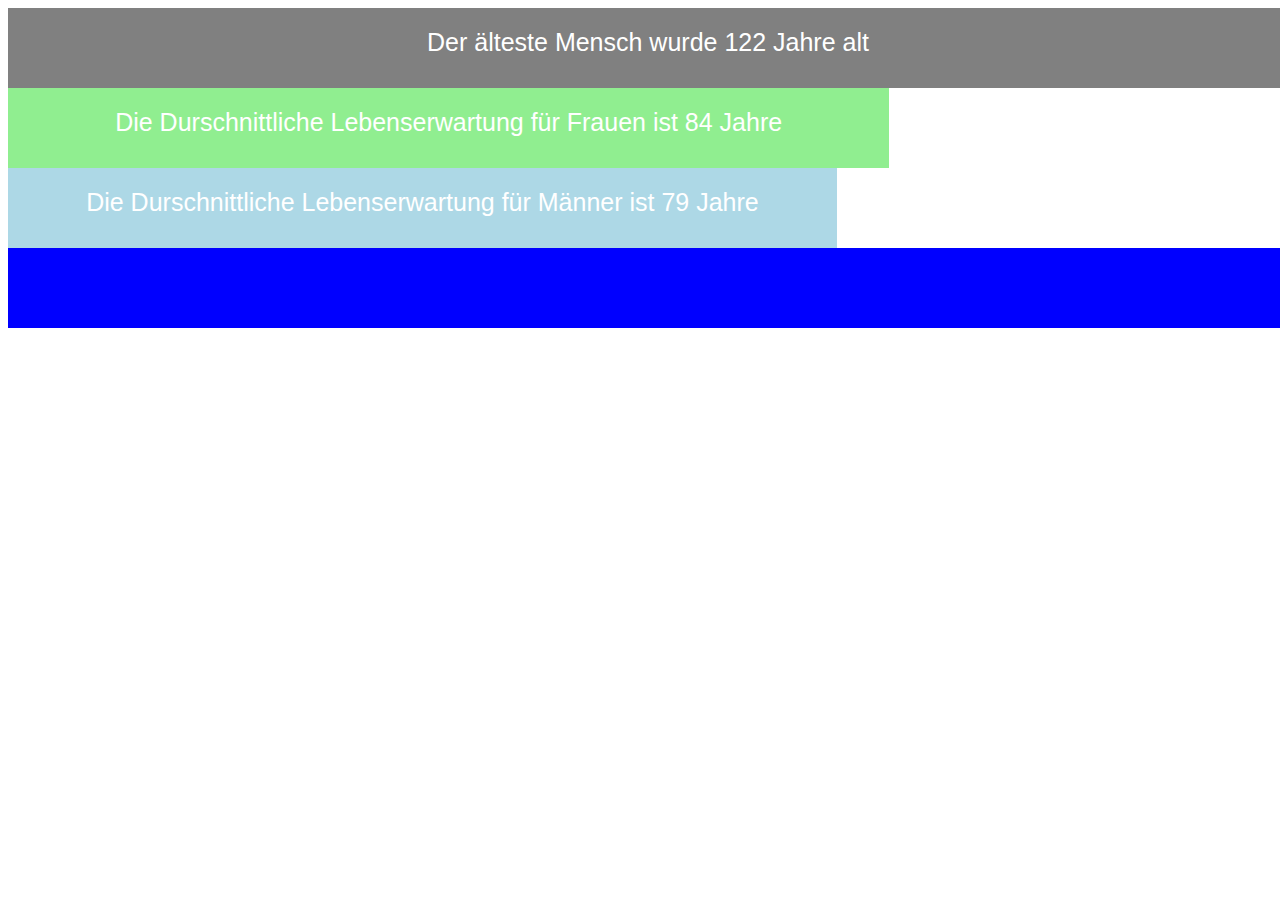
<file: alter/index.html>
<!DOCTYPE html>
<html lang="de">

<head>
    <meta charset="utf-8" />
    <meta name="viewport" content="width=device-width, initial-scale=1.0" />
    <title>berechne dein Alter</title>
    <script src="https://ajax.googleapis.com/ajax/libs/jquery/3.2.1/jquery.min.js"></script>
    <style>
        * {
            font-family: sans-serif;
            color: white;
            text-align: center;
            font-size: 25px;
        }

        div {
            height: 50px;
            width: 0;
            padding: 20px 10px 10px 10px;
        }

        #avgm {
            background-color: lightblue;
        }

        #avgw {
            background-color: lightgreen;
        }

        #oldest {
            background-color: grey;
        }

        #balken {
            background-color: blue;
        }
    </style>
</head>

<body>

    <div id="oldest">Der älteste Mensch wurde 122 Jahre alt</div>
    <div id="avgw">Die Durschnittliche Lebenserwartung für Frauen ist 84 Jahre</div>
    <div id="avgm">Die Durschnittliche Lebenserwartung für Männer ist 79 Jahre</div>
    <div id="balken"></div>
</body>

<script>
    var win = $(window).width();

    $("#oldest").width(win - 20);

    var men = win / 122 * 79;
    $("#avgm").width(men - 20);

    var wom = win / 122 * 84;
    $("#avgw").width(wom - 20);

    var ges = prompt("Bist du männlich oder weiblich? (m/w)");

    if (ges === "m") {
        $("#avgw").hide();
    } else if (ges === "w") {
        $("#avgm").hide();
    }

    var geb = prompt("Bitte gib dein Geburtsjahr ein:");
    geb = 2019 - geb;
    var perc = win / 122 * geb;

    $("#balken").width(perc - 20).html("Du bist " + geb + " Jahre alt");
</script>

</html>
</file>
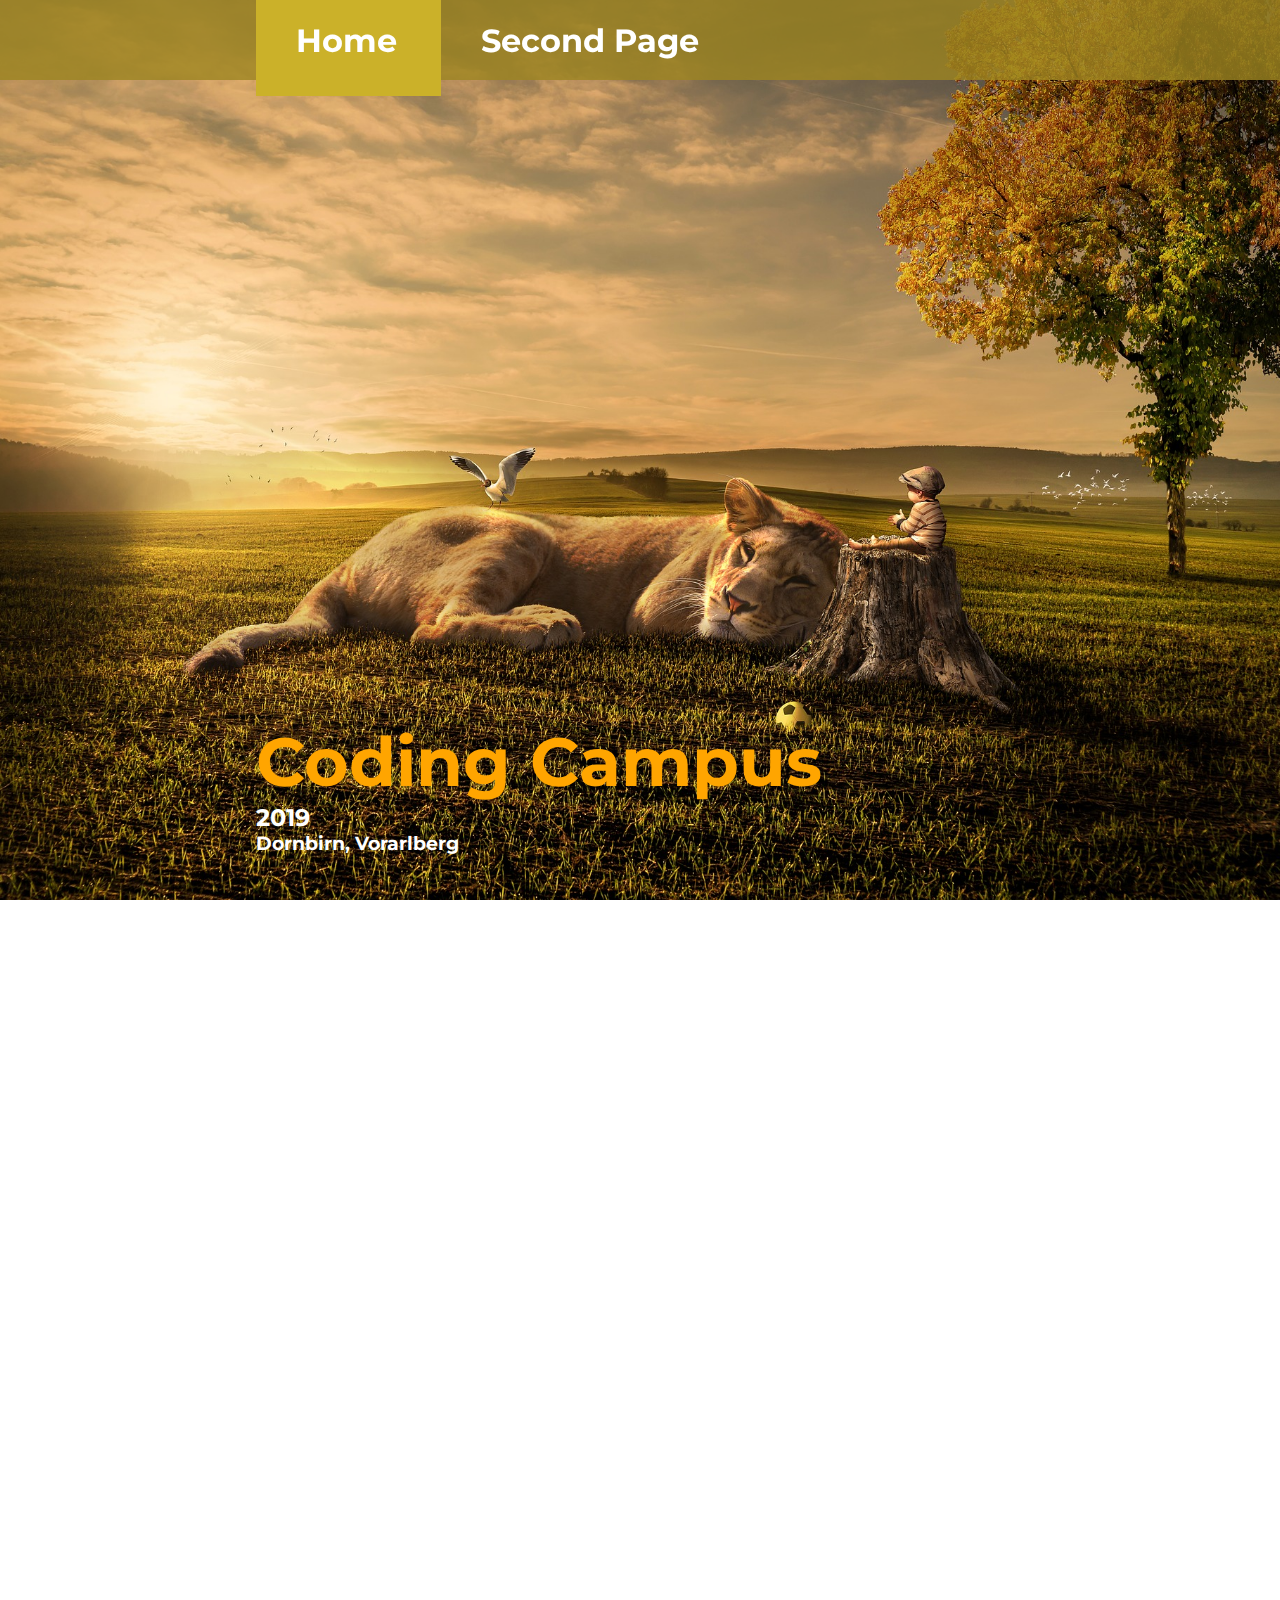
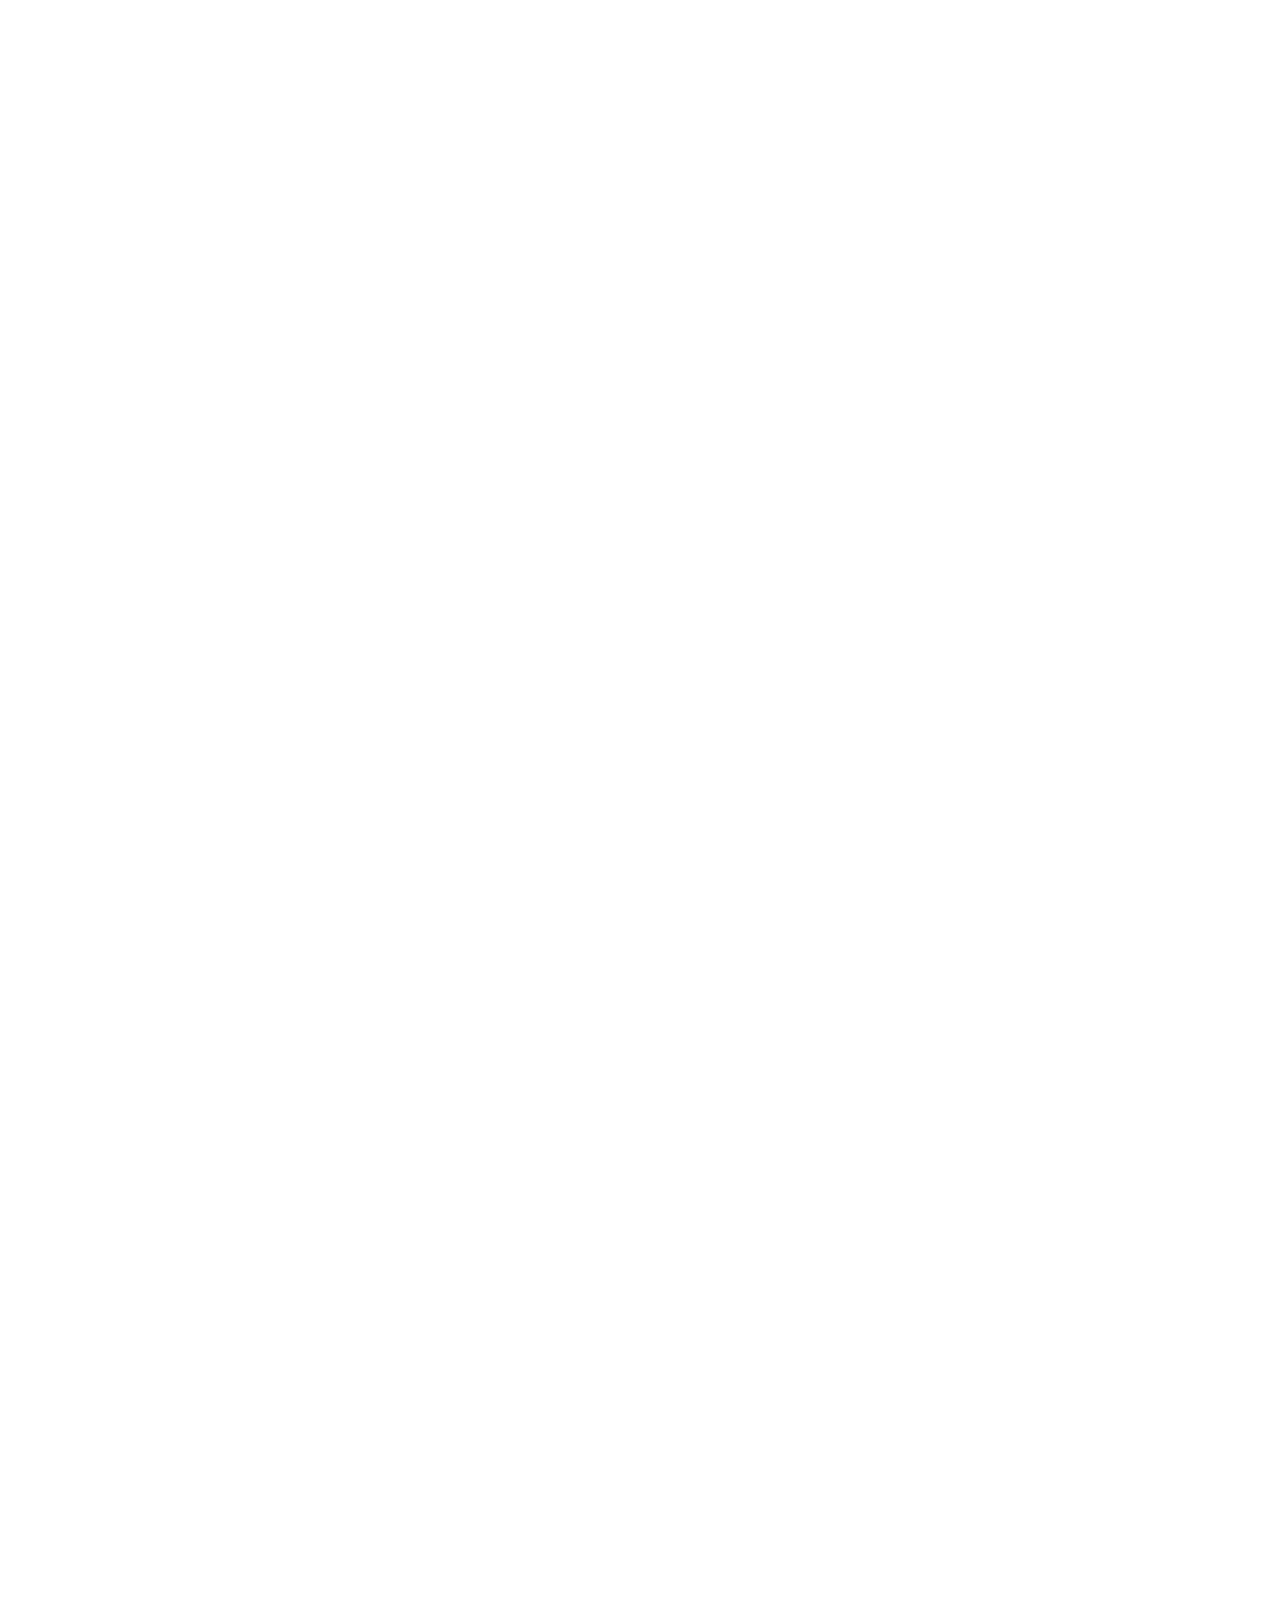
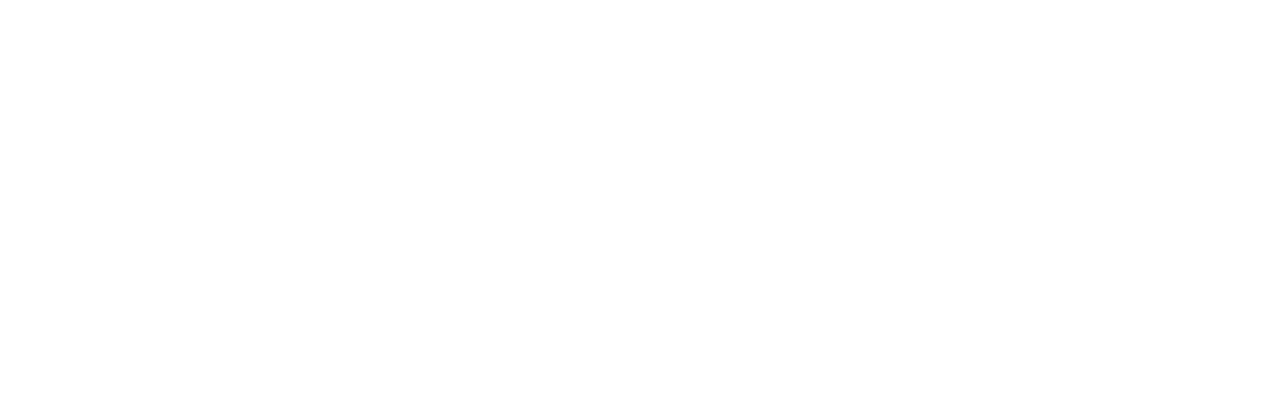
<file: HTMLUebung1/index.html>
<!DOCTYPE html>
<html lang="en">
<head>
    <meta charset="UTF-8">
    <title>First page</title>
    <link href="styles.css" rel="stylesheet">
    <link href="https://fonts.googleapis.com/css?family=Montserrat:400,700&display=swap" rel="stylesheet">
    <meta name="viewport" content="width=device-width, initial-scale=1">
    <style>
        * {
            margin: 0;
            padding: 0;
            font-family: Montserrat, sans-serif;
        }
    </style>
</head>
<body style="display: block; position: relative; width: 100vw">

<nav>
    <ul>
        <li class="active">
            <a href="#">Home</a>
        </li>
        <li>
            <a href="linkedPage.html">Second Page</a>
        </li>
    </ul>
</nav>
<header>
    <div class="header-text">
        <h1>Coding Campus</h1>
        <h2>2019</h2>
        <h3>Dornbirn, Vorarlberg</h3>
    </div>
</header>

<main>
    <div class="main-text">
        <h2>Coloring in CSS</h2>
        <div class="main-text-container">
            <p>Colors can be changed for Text, Backgrounds and Borders.</p>
            <p>It can be done by using color names like white, orange, gray, etc. You can use Values with RGB or RGBA, HEX and HSL or HSLA.</p>
            <a href="https://www.w3schools.com/css/css_colors.asp">Read more on w3schools</a>
        </div>
    </div>
    <img src="deer-3733789_1920.jpg">
</main>
<footer>
    <div class="footer-text">
        <p>Florian Redlinghaus</p>
        <p>florian@redlinghaus.at</p>
    </div>
</footer>
</body>
</html>
</file>
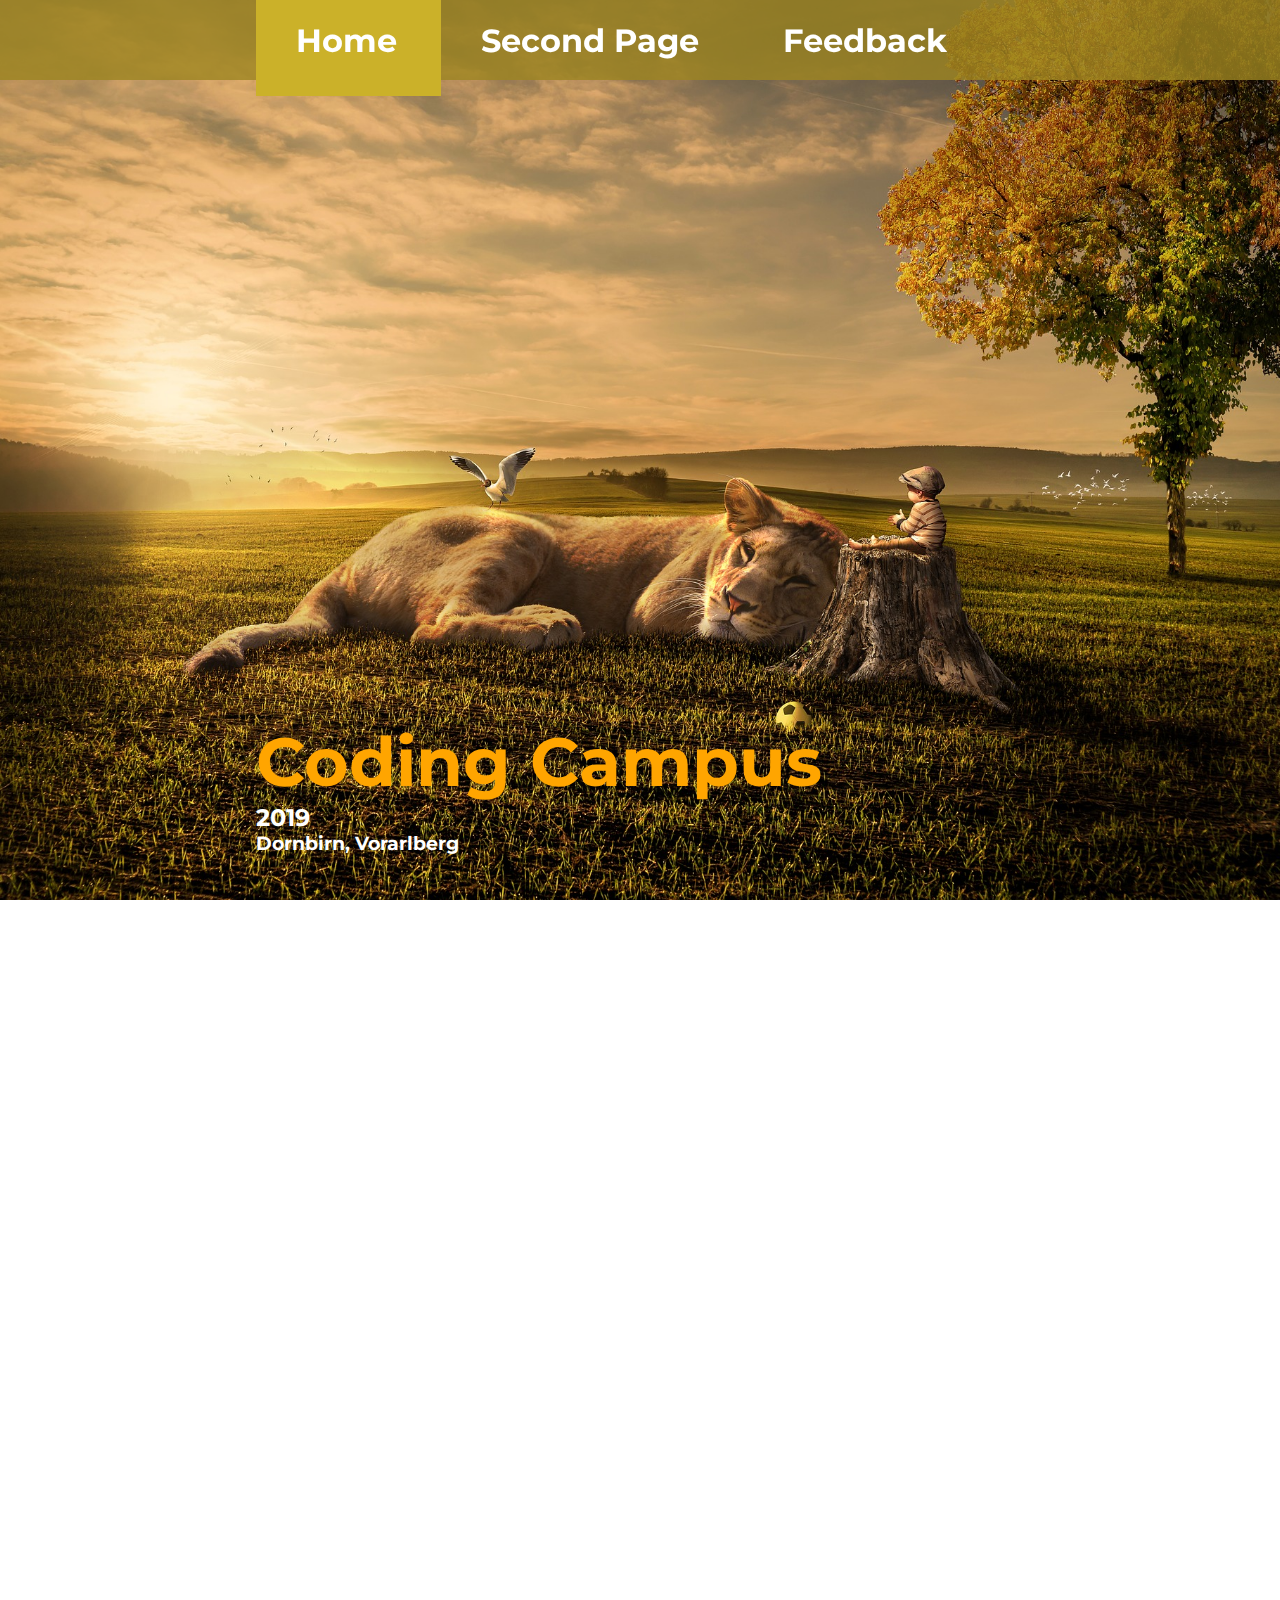
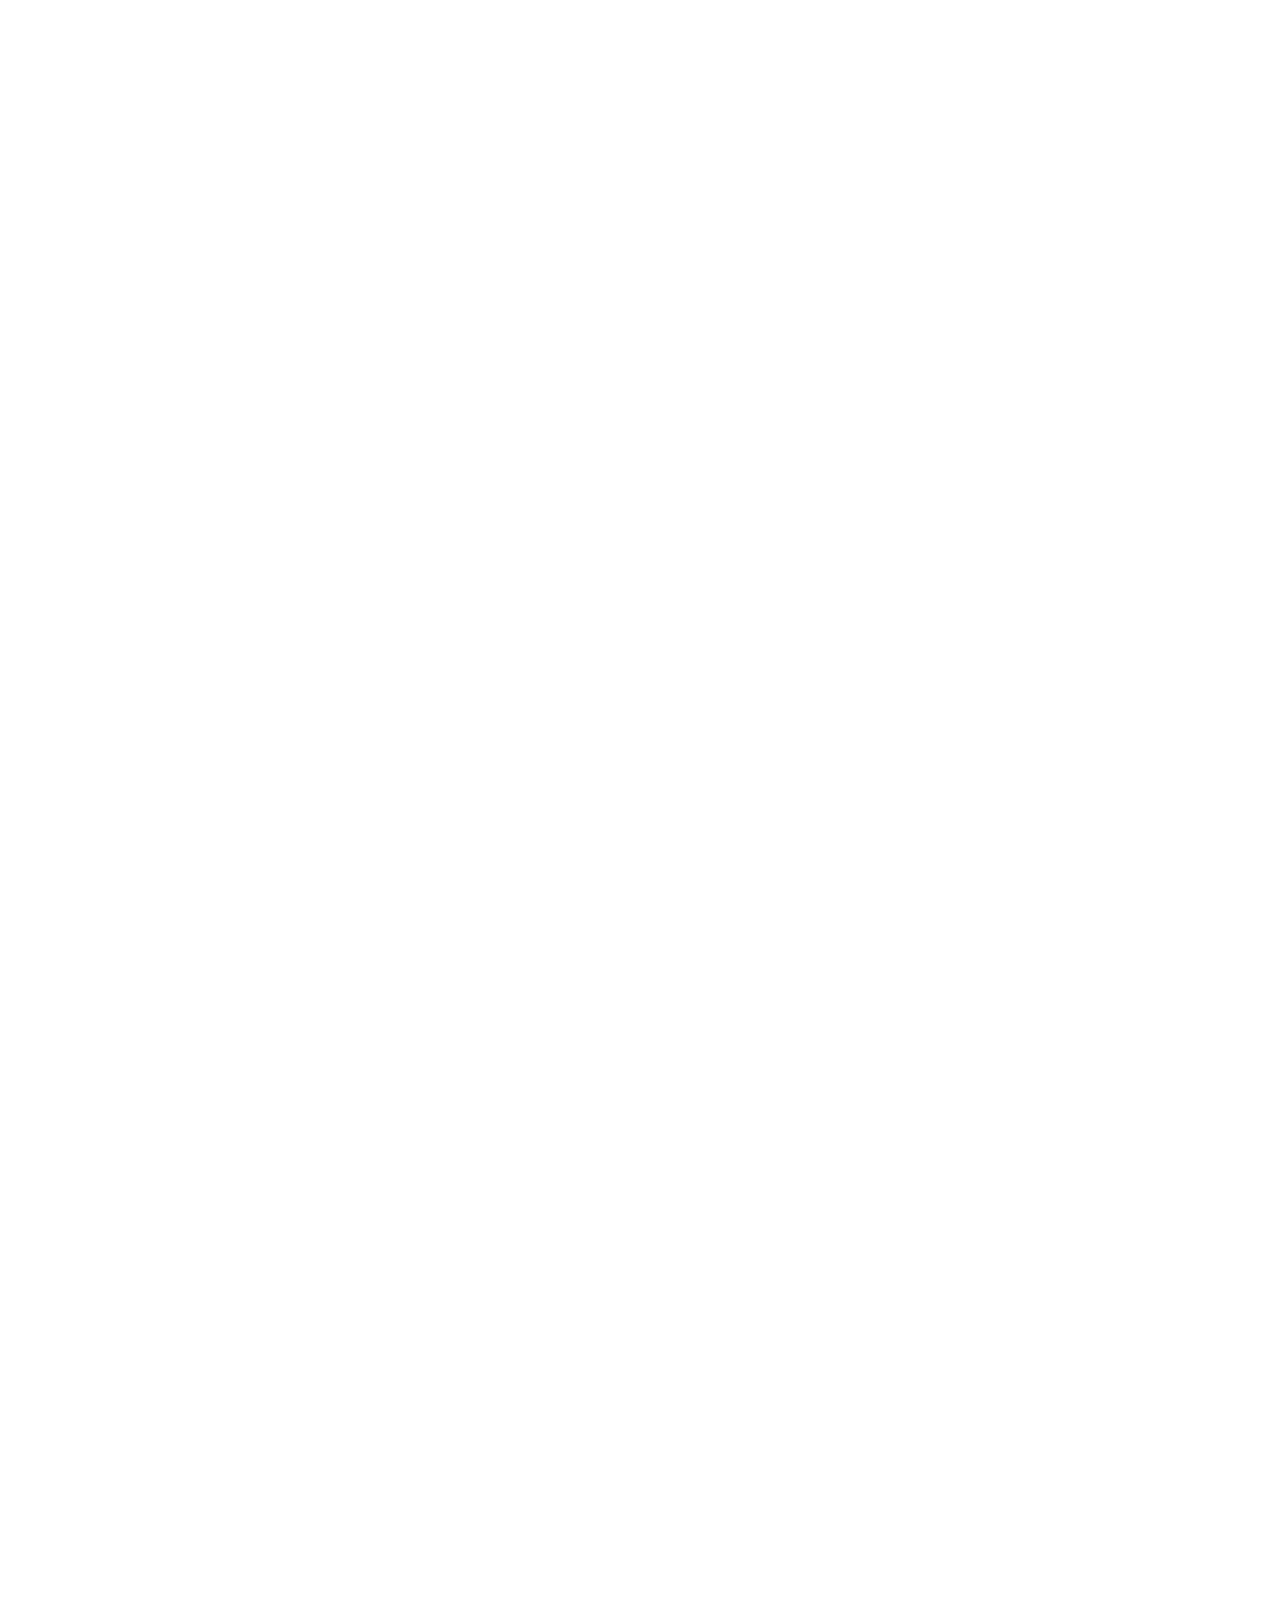
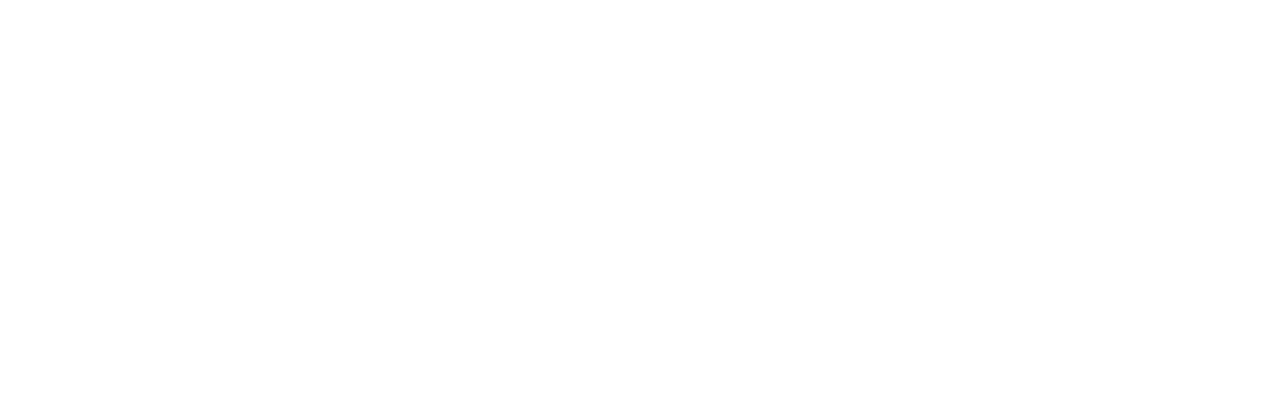
<file: HTMLÜbung1/index.html>
<!DOCTYPE html>
<html lang="en">
<head>
    <meta charset="UTF-8">
    <title>First page</title>
    <link href="styles.css" rel="stylesheet">
    <link href="https://fonts.googleapis.com/css?family=Montserrat:400,700&display=swap" rel="stylesheet">
    <meta name="viewport" content="width=device-width, initial-scale=1">
    <style>
        * {
            margin: 0;
            padding: 0;
            font-family: Montserrat, sans-serif;
        }
    </style>
</head>
<body style="display: block; position: relative; width: 100vw">

<nav>
    <ul>
        <li class="active">
            <a href="#">Home</a>
        </li>
        <li>
            <a href="linkedPage.html">Second Page</a>
        </li>
        <li>
            <a href="feedback.html">Feedback</a>
        </li>
    </ul>
</nav>
<header>
    <div class="header-text">
        <h1>Coding Campus</h1>
        <h2>2019</h2>
        <h3>Dornbirn, Vorarlberg</h3>
    </div>
</header>

<main>
    <div class="main-text">
        <h2>Coloring in CSS</h2>
        <div class="main-text-container">
            <p>Colors can be changed for Text, Backgrounds and Borders.</p>
            <p>It can be done by using color names like white, orange, gray, etc. You can use Values with RGB or RGBA, HEX and HSL or HSLA.</p>
            <a href="https://www.w3schools.com/css/css_colors.asp">Read more on w3schools</a>
        </div>
    </div>
    <img src="deer-3733789_1920.jpg">
</main>
<footer>
    <div class="footer-text">
        <p>Florian Redlinghaus</p>
        <p>florian@redlinghaus.at</p>
    </div>
</footer>
</body>
</html>
</file>
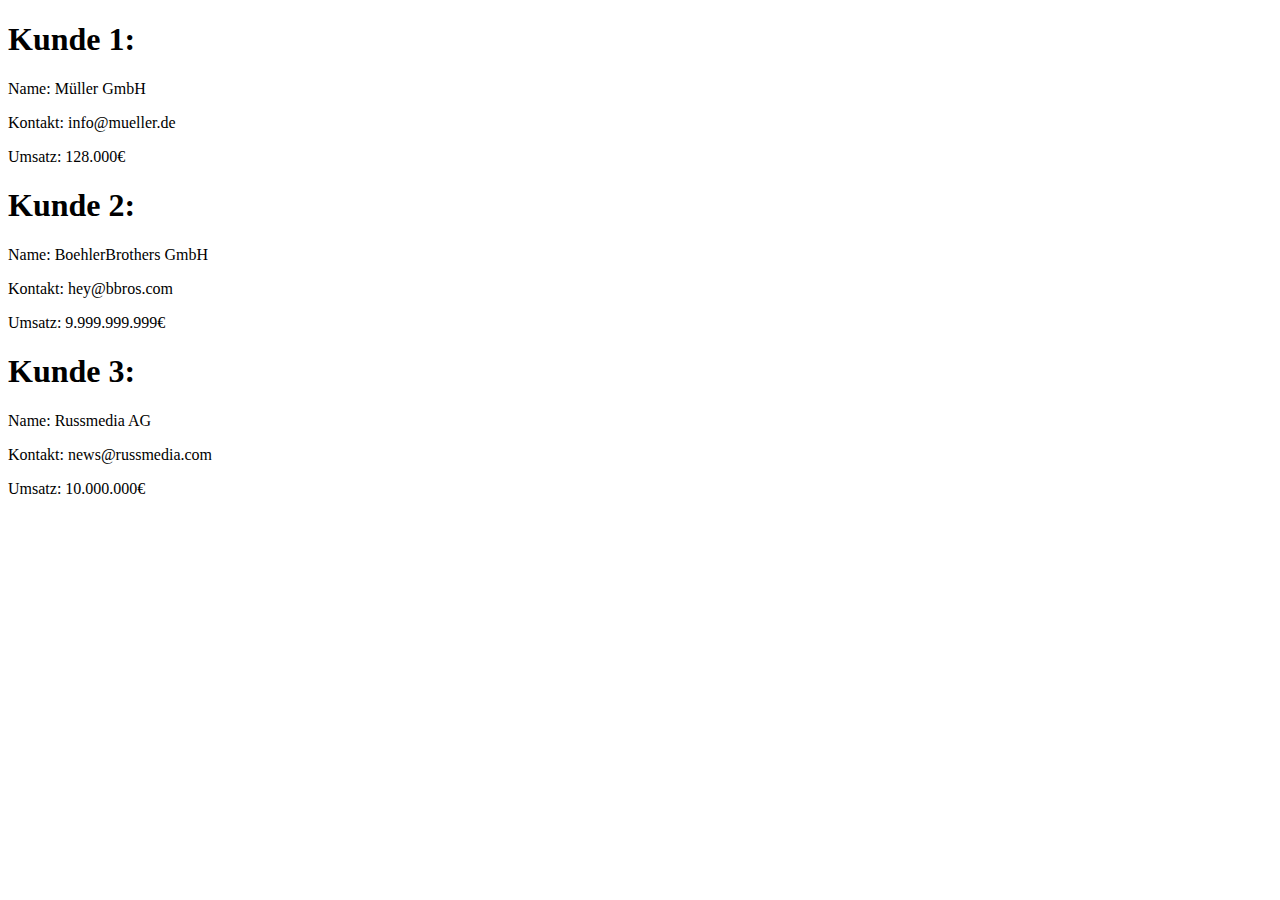
<file: Untitled-1.html>
<?xml version="1.0" encoding="UTF-8"?>
<!DOCTYPE html PUBLIC "-//W3C//DTD XHTML 1.1//EN" "http://w3.org/TR/xhtml11/DTD/xhtml11.dtd">
<html xmlns="http://w3.org/1999/xhtml">
  <h1>Kunde 1:</h1>
  <p>Name: Müller GmbH</p>
  <p>Kontakt: info@mueller.de</p>
  <p>Umsatz: 128.000€</p>
  <h1>Kunde 2:</h1>
  <p>Name: BoehlerBrothers GmbH</p>
  <p>Kontakt: hey@bbros.com</p>
  <p>Umsatz: 9.999.999.999€</p>
  <h1>Kunde 3:</h1>
  <p>Name: Russmedia AG</p>
  <p>Kontakt: news@russmedia.com</p>
  <p>Umsatz: 10.000.000€</p>
</html>
</file>
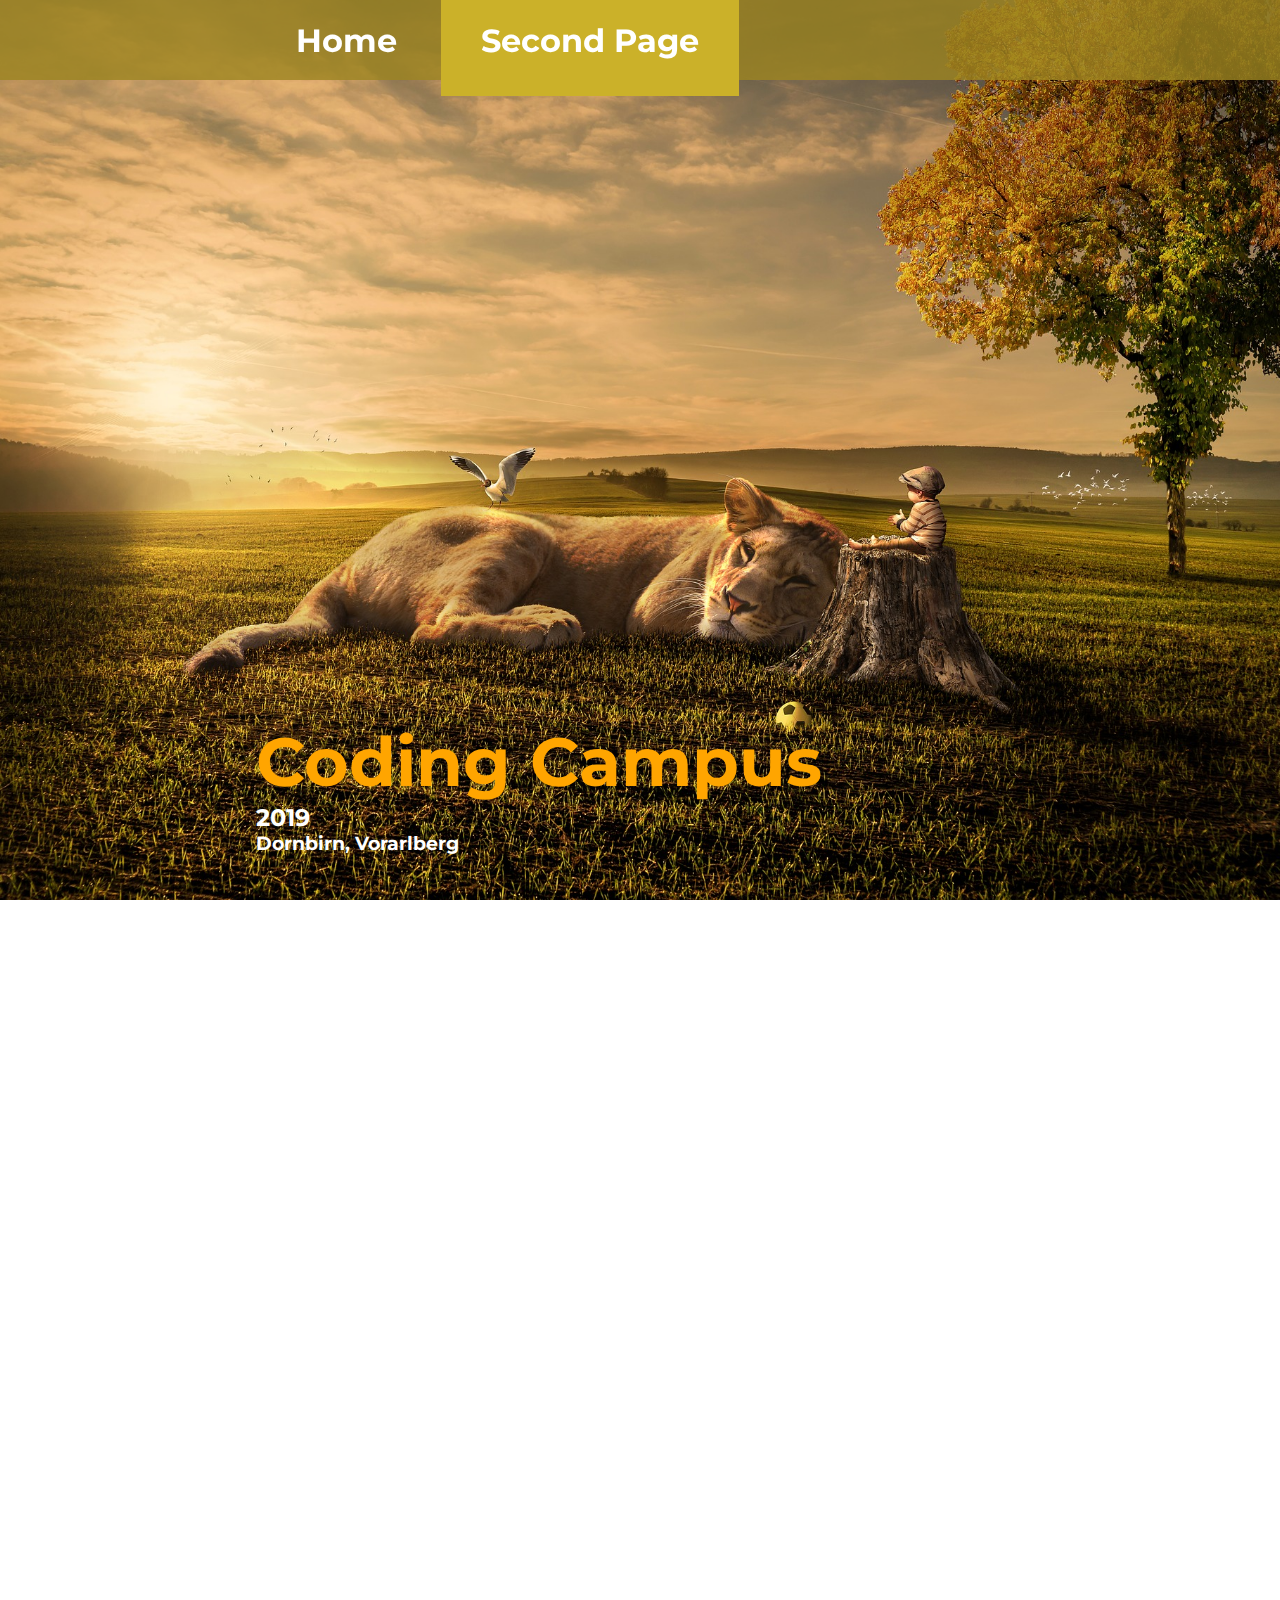
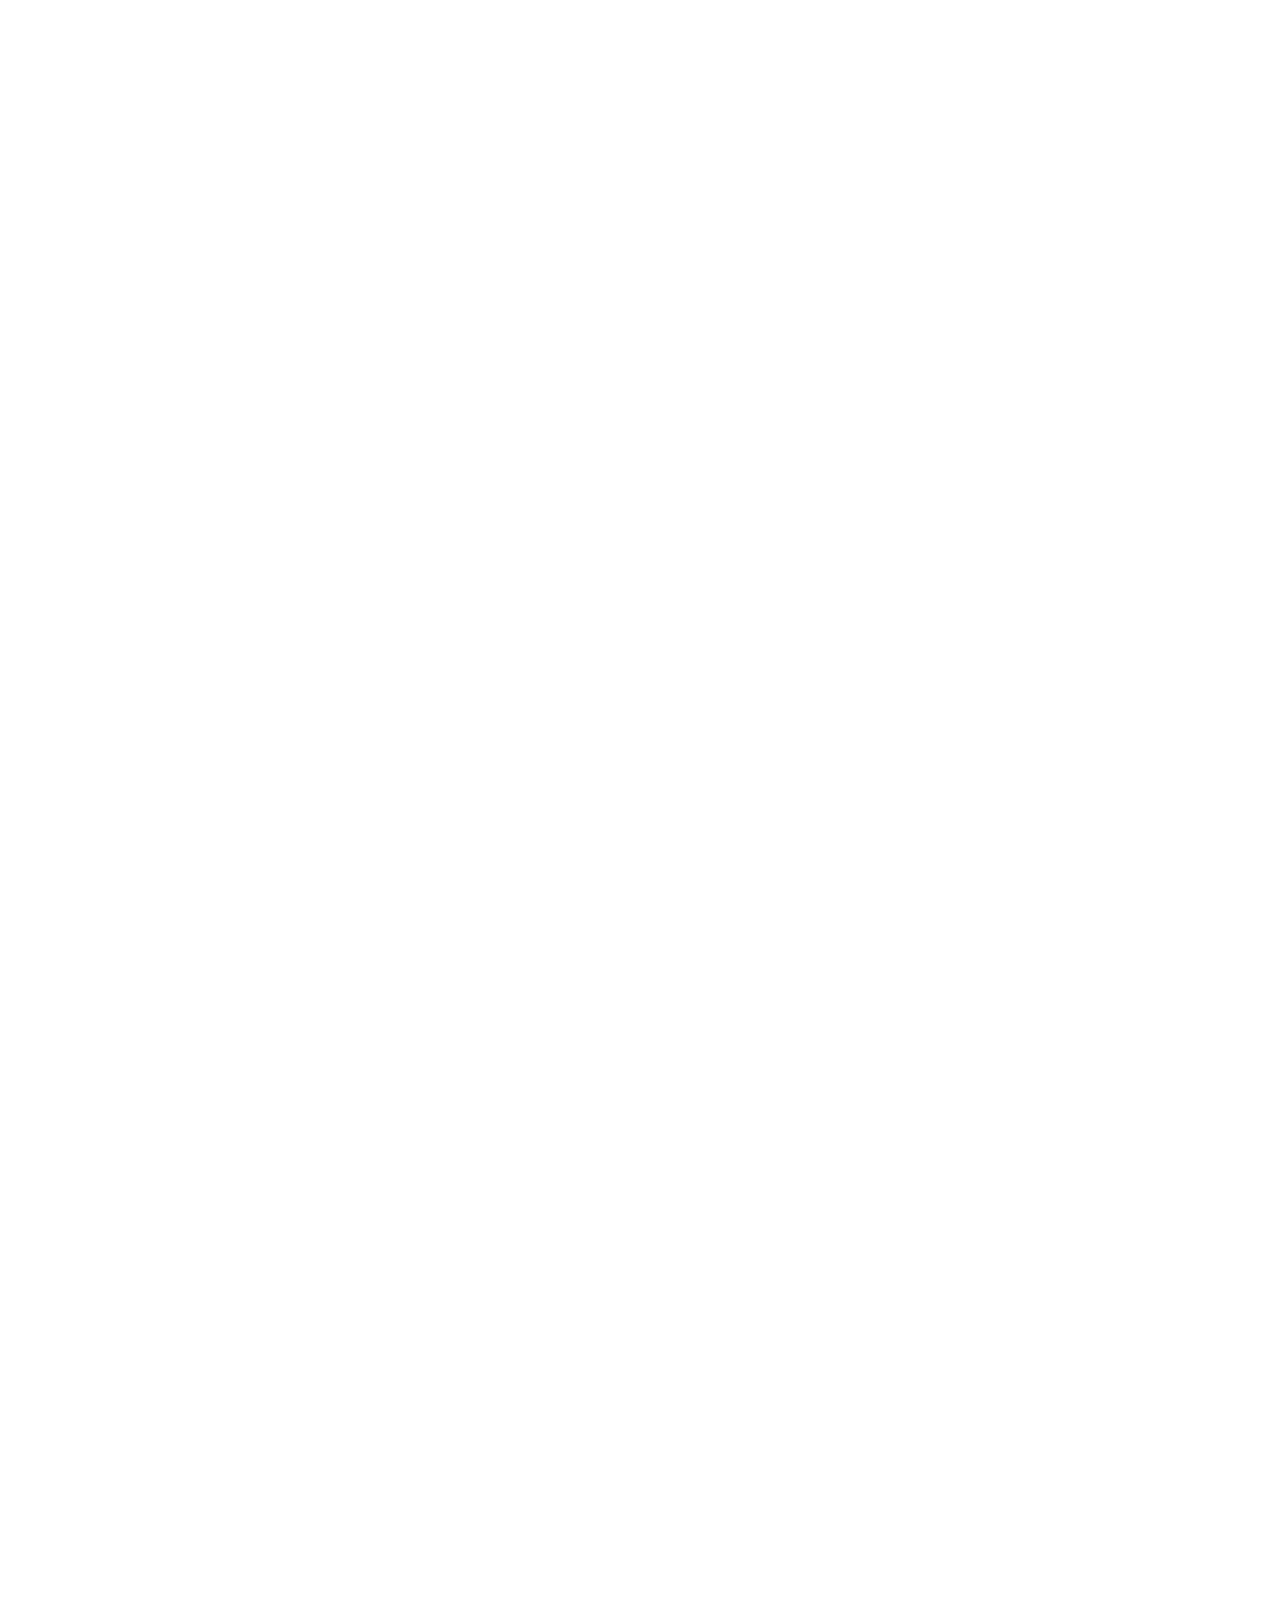
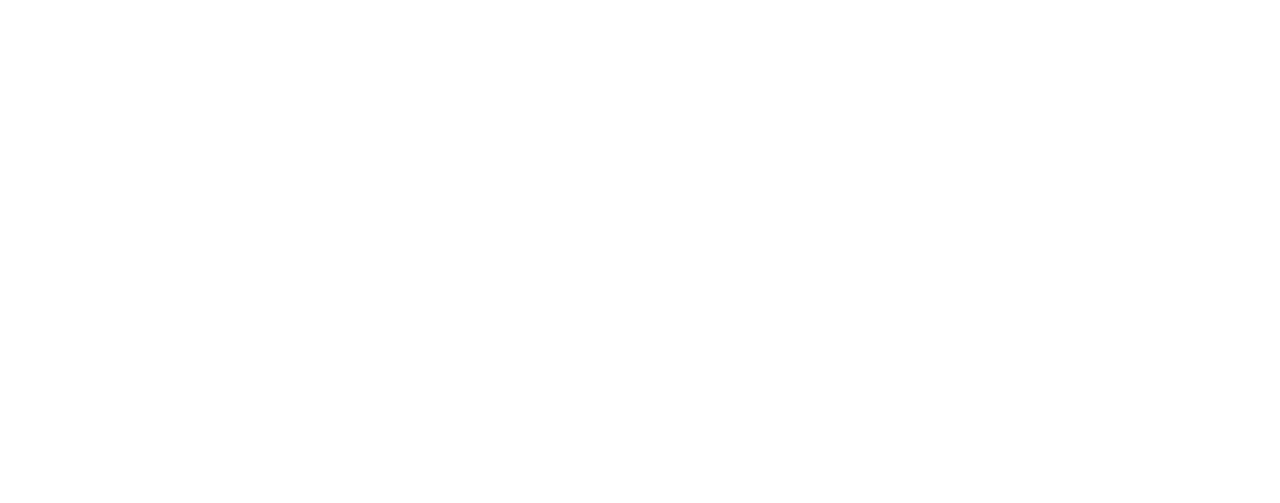
<file: HTMLUebung1/linkedPage.html>
<!DOCTYPE html>
<html lang="en">
<head>
    <meta charset="UTF-8">
    <title>Second page</title>
    <link href="styles.css" rel="stylesheet">
    <link href="https://fonts.googleapis.com/css?family=Montserrat:400,700&display=swap" rel="stylesheet">
    <meta name="viewport" content="width=device-width, initial-scale=1">
    <style>
        * {
            margin: 0;
            padding: 0;
            font-family: Montserrat, sans-serif;
        }
    </style>
</head>
<body style="display: block; position: relative; width: 100vw">

<nav>
    <ul>
        <li>
            <a href="index.html">Home</a>
        </li>
        <li class="active">
            <a href="#">Second Page</a>
        </li>
    </ul>
</nav>
<header>
    <div class="header-text">
        <h1>Coding Campus</h1>
        <h2>2019</h2>
        <h3>Dornbirn, Vorarlberg</h3>
    </div>
</header>

<main>
    <div class="main-text">
        <h2>Lists in HTML and CSS</h2>
        <div class="list-example">
            <ol class="num-list">
                <li>Item 1
                    <ol class="abc-list">
                        <li>Item 1.1</li>
                        <li>
                            <ul class="circle-list">Item 1.2
                                <li>Item 1.2.1</li>
                            </ul>
                        </li>
                    </ol>
                </li>
                <li>Item 2</li>
            </ol>
        </div>

        <h2 style="margin-top: 200px; text-align: center">Tables in HTML and CSS</h2>
        <table>
            <thead>
                <th>Book title</th>
                <th>Author firstname</th>
                <th>lastname</th>
                <th>Publication</th>
            </thead>
            <tbody>
                <tr>
                    <td>Harry Potter 1</td>
                    <td colspan="2" rowspan="2">J.K. Rowling</td>
                    <td>2000</td>
                </tr>
                <tr>
                    <td>Harry Potter 2</td>
                    <td>2006</td>
                </tr>
                <tr>
                    <td>Harry Potter 1</td>
                    <td colspan="2" rowspan="2">J.K. Rowling</td>
                    <td>2000</td>
                </tr>
                <tr>
                    <td>Harry Potter 2</td>
                    <td>2006</td>
                </tr>
                <tr>
                    <td>Harry Potter 1</td>
                    <td colspan="2" rowspan="2">J.K. Rowling</td>
                    <td>2000</td>
                </tr>
                <tr>
                    <td>Harry Potter 2</td>
                    <td>2006</td>
                </tr>
            </tbody>
        </table>
    </div>
    <div class="img-div"></div>
</main>
<footer>
    <div class="footer-text">
        <p>Florian Redlinghaus</p>
        <p>florian@redlinghaus.at</p>
    </div>
</footer>
</body>
</html>
</file>
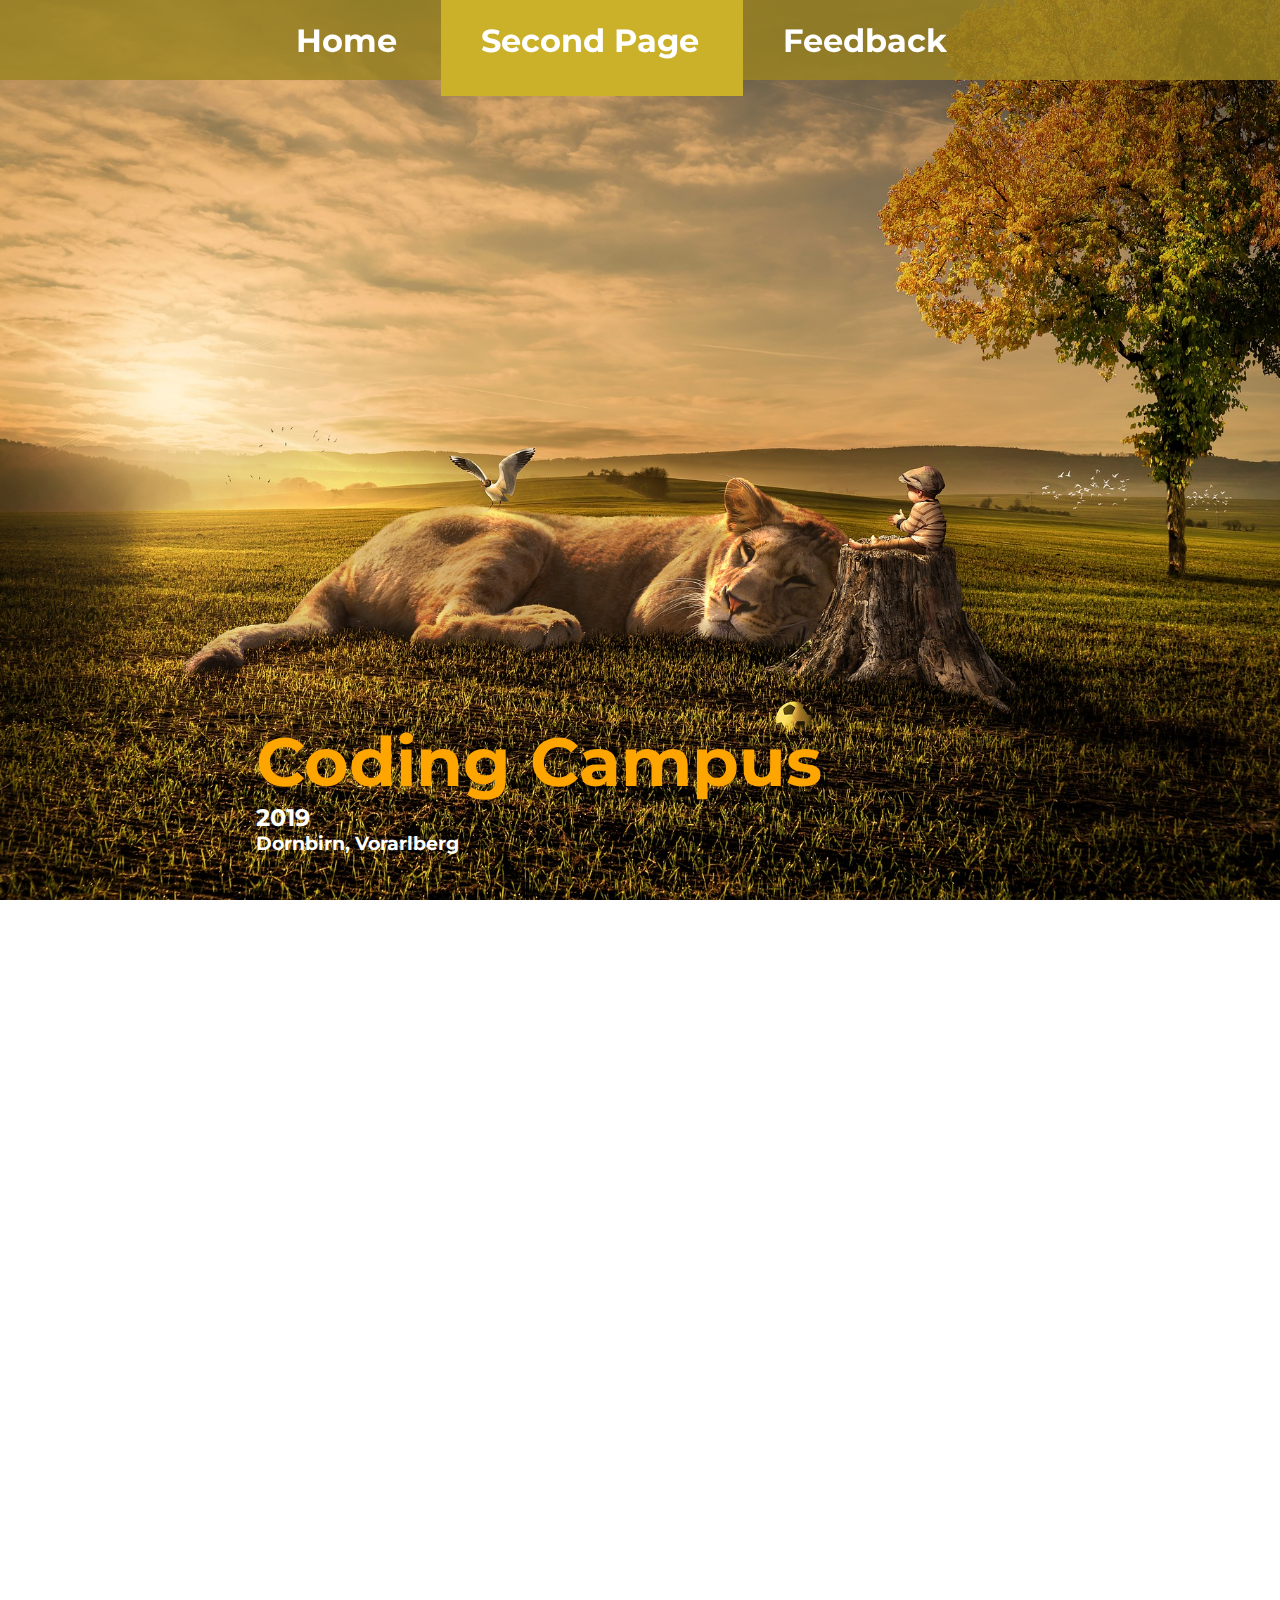
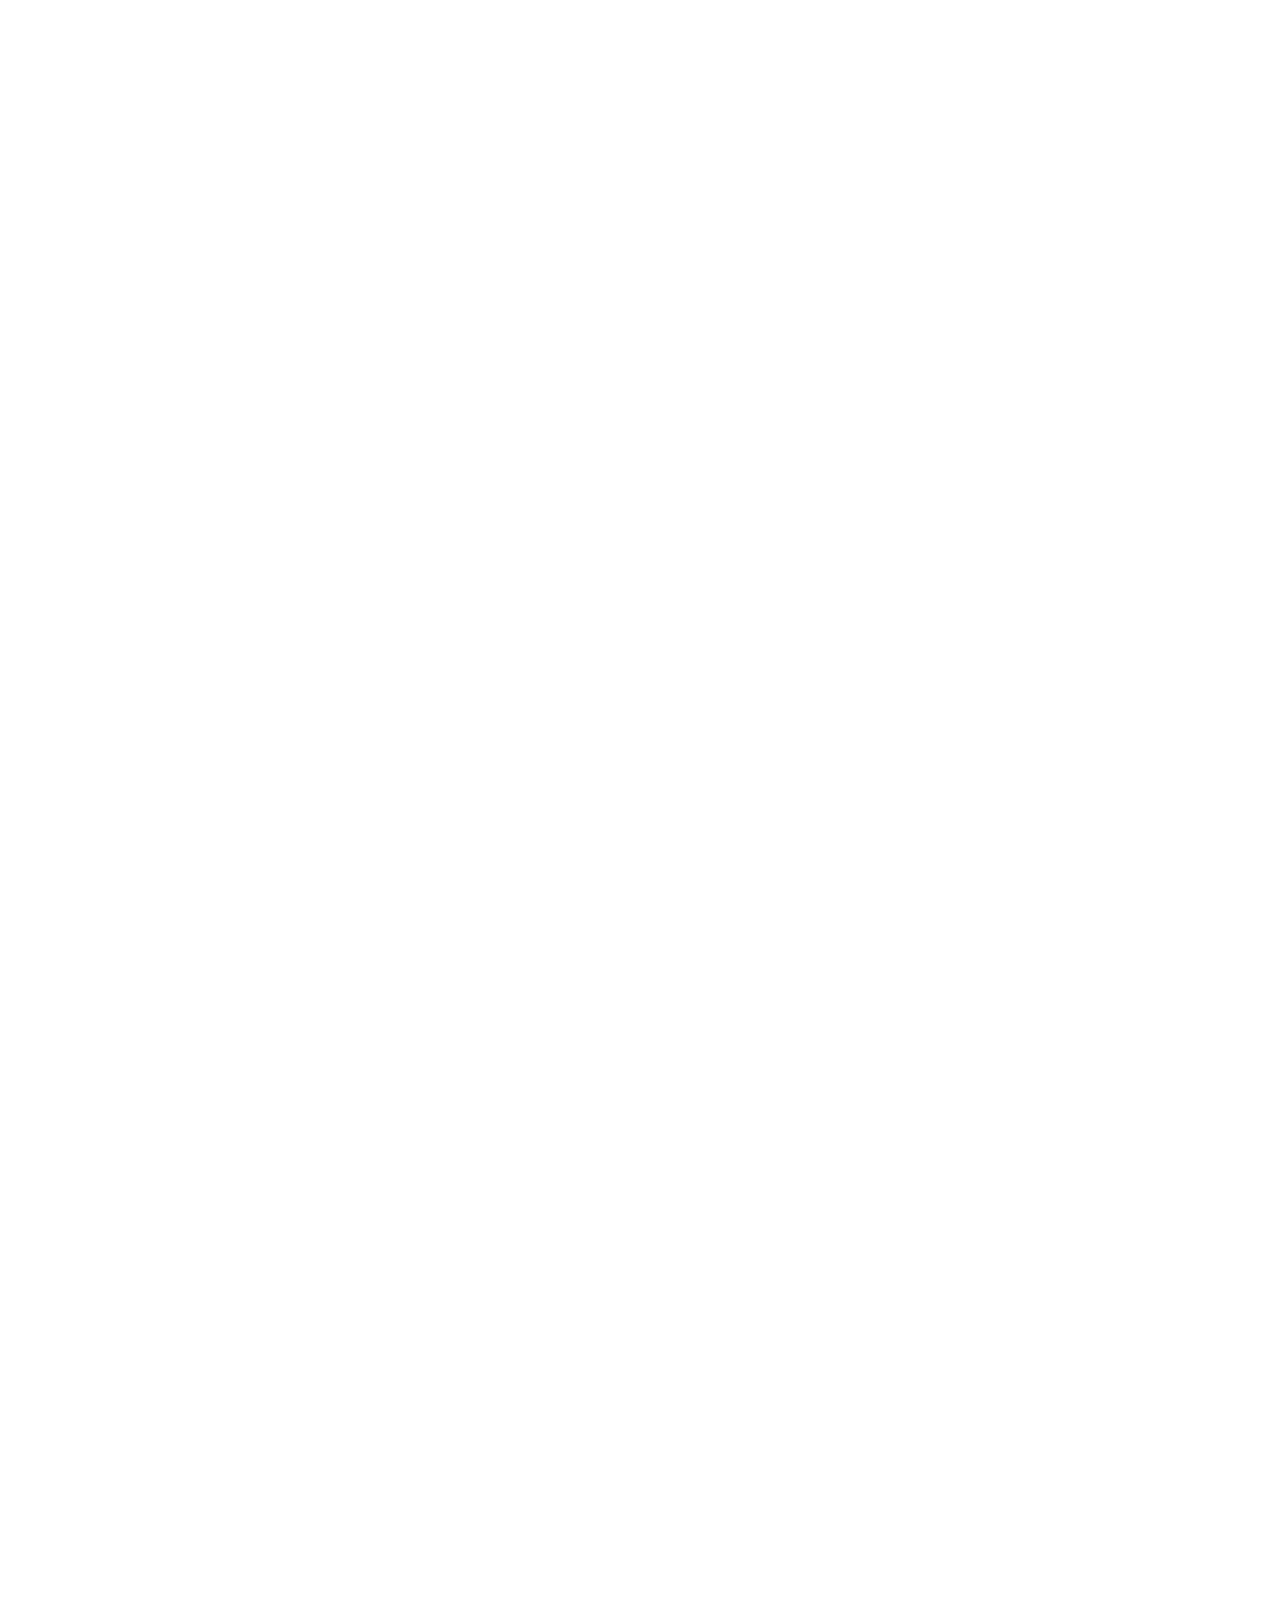
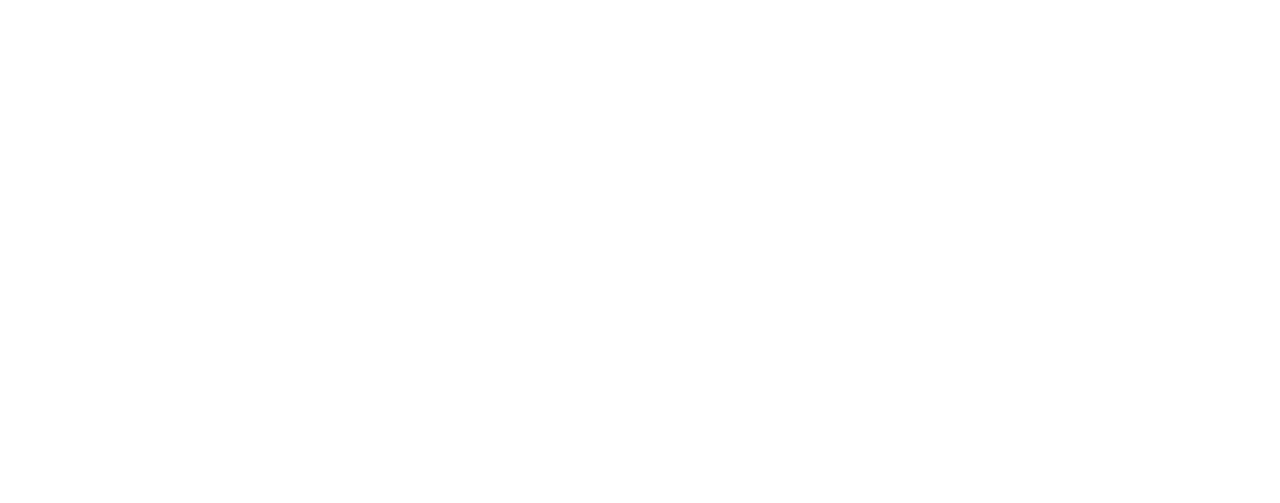
<file: HTMLÜbung1/linkedPage.html>
<!DOCTYPE html>
<html lang="en">
<head>
    <meta charset="UTF-8">
    <title>Second page</title>
    <link href="styles.css" rel="stylesheet">
    <link href="https://fonts.googleapis.com/css?family=Montserrat:400,700&display=swap" rel="stylesheet">
    <meta name="viewport" content="width=device-width, initial-scale=1">
    <style>
        * {
            margin: 0;
            padding: 0;
            font-family: Montserrat, sans-serif;
        }
    </style>
</head>
<body style="display: block; position: relative; width: 100vw">

<nav>
    <ul>
        <li>
            <a href="index.html">Home</a>
        </li>
        <li class="active">
            <a href="#">Second Page</a>
        </li>
        <li>
            <a href="feedback.html">Feedback</a>
        </li>
    </ul>
</nav>
<header>
    <div class="header-text">
        <h1>Coding Campus</h1>
        <h2>2019</h2>
        <h3>Dornbirn, Vorarlberg</h3>
    </div>
</header>

<main>
    <div class="main-text">
        <h2>Lists in HTML and CSS</h2>
        <div class="list-example">
            <ol class="num-list">
                <li>Item 1
                    <ol class="abc-list">
                        <li>Item 1.1</li>
                        <li>
                            <ul class="circle-list">Item 1.2
                                <li>Item 1.2.1</li>
                            </ul>
                        </li>
                    </ol>
                </li>
                <li>Item 2</li>
            </ol>
        </div>

        <h2 style="margin-top: 200px; text-align: center">Tables in HTML and CSS</h2>
        <table>
            <thead>
                <th>Book title</th>
                <th>Author firstname</th>
                <th>lastname</th>
                <th>Publication</th>
            </thead>
            <tbody>
                <tr>
                    <td>Harry Potter 1</td>
                    <td colspan="2" rowspan="2">J.K. Rowling</td>
                    <td>2000</td>
                </tr>
                <tr>
                    <td>Harry Potter 2</td>
                    <td>2006</td>
                </tr>
                <tr>
                    <td>Harry Potter 1</td>
                    <td colspan="2" rowspan="2">J.K. Rowling</td>
                    <td>2000</td>
                </tr>
                <tr>
                    <td>Harry Potter 2</td>
                    <td>2006</td>
                </tr>
                <tr>
                    <td>Harry Potter 1</td>
                    <td colspan="2" rowspan="2">J.K. Rowling</td>
                    <td>2000</td>
                </tr>
                <tr>
                    <td>Harry Potter 2</td>
                    <td>2006</td>
                </tr>
            </tbody>
        </table>
    </div>
    <div class="img-div"></div>
</main>
<footer>
    <div class="footer-text">
        <p>Florian Redlinghaus</p>
        <p>florian@redlinghaus.at</p>
    </div>
</footer>
</body>
</html>
</file>
<file: HTMLUebung1/styles.css>
html,body
{
    width: 100%;
    height: 100%;
    margin: 0px;
    padding: 0px;
    overflow-x: hidden;
}

header{
    min-height: 100vh;
    background: url("sunset-3309381_1920.jpg") no-repeat center fixed;
    background-size: cover;
    background-clip: border-box;
    position: relative;
}

.header-text {
    padding-left: 20vw;
    padding-top: 80vh;
    color: white;
}

h1 {
    color: orange;
    font-size: 68px;
}

nav {
    z-index: 10;
    display: flex;
    align-items: center;
    justify-items: center;
    position: fixed;
    width: 100vw;
    background: rgba(156, 133, 32, 0.8);
    height: 80px;
    padding-left: 20%;
}

nav li {
    display: inline;
    list-style: none;
    padding: 40px;
}

nav li.active {
    background: rgb(203, 177, 41);
}

nav a {
    text-decoration: none;
    font-size: 32px;
    color: white;
    font-weight: bold;
}

main {
    min-height: 200vh;
}

.main-text {
    min-height: 100vh;
}

.main-text h2 {
    position: relative;
    top: 10vh;
    left: 10vw;
    color: rgb(151, 139, 26);
    font-size: 68px;
    margin: 20px;
}

.main-text-container, .list-example, table{
    background: rgb(191, 188, 26);
    width: 40vw;
    position: relative;
    top: 10vh;
    left: 50vw;
    padding: 50px;
    border-radius: 20px;
}

.list-example li {
    margin-left: 30px;
}

.circle-list {
    list-style-type: circle;
}

.abc-list {
    list-style-type: lower-alpha;
}

td {
    text-align: center;
}

tr:nth-child(even) {
    background: #ffffff;
}

.main-text-container p {
    margin: 20px;
}

.main-text-container a {
    margin: 20px;
    text-decoration: none;
    font-weight: bold;
    color: darkslategray;
}

.img-div {
    min-height: 100vh;
    background: url("deer-3733789_1920.jpg") no-repeat top fixed;
    background-size: cover;
    background-clip: border-box;
}

main img {
    position: relative;
    bottom: 0;
    width: 100%;
}

footer{
    background: linear-gradient(to right, rgb(117, 95, 29), rgb(191, 188, 26));
    height: 100vh;
}

.footer-text {
    position: relative;
    top: 40vh;
    left: 10vw;
    width: 40vw;
    padding: 100px;
    border-radius: 20px;
    color: rgb(81, 53, 28);
    font-weight: bold;
    font-size: 48px;
    text-align: center;
}
</file>
<file: HTMLÜbung1/styles.css>
html, body {
    width: 100%;
    height: 100%;
    margin: 0px;
    padding: 0px;
    overflow-x: hidden;
}

header {
    min-height: 100vh;
    background: url("sunset-3309381_1920.jpg") no-repeat center fixed;
    background-size: cover;
    background-clip: border-box;
    position: relative;
}

.header-text {
    padding-left: 20vw;
    padding-top: 80vh;
    color: white;
}

h1 {
    color: orange;
    font-size: 68px;
}

nav {
    z-index: 10;
    display: flex;
    align-items: center;
    justify-items: center;
    position: fixed;
    width: 100vw;
    background: rgba(156, 133, 32, 0.8);
    height: 80px;
    padding-left: 20%;
}

nav li {
    display: inline;
    list-style: none;
    padding: 40px;
}

nav li.active {
    background: rgb(203, 177, 41);
}

nav a {
    text-decoration: none;
    font-size: 32px;
    color: white;
    font-weight: bold;
}

main {
    min-height: 200vh;
}

.main-text {
    min-height: 100vh;
}

.main-text h2 {
    position: relative;
    top: 10vh;
    left: 10vw;
    color: rgb(151, 139, 26);
    font-size: 68px;
    margin: 20px;
}

.main-text-container, .list-example, table {
    background: rgb(191, 188, 26);
    width: 40vw;
    position: relative;
    top: 10vh;
    left: 50vw;
    padding: 50px;
    border-radius: 20px;
}

.list-example li {
    margin-left: 30px;
}

.circle-list {
    list-style-type: circle;
}

.abc-list {
    list-style-type: lower-alpha;
}

td {
    text-align: center;
}

tr:nth-child(even) {
    background: #ffffff;
}

.main-text-container p {
    margin: 20px;
}

.main-text-container a {
    margin: 20px;
    text-decoration: none;
    font-weight: bold;
    color: darkslategray;
}

.img-div {
    min-height: 100vh;
    background: url("deer-3733789_1920.jpg") no-repeat top fixed;
    background-size: cover;
    background-clip: border-box;
}

main img {
    position: relative;
    bottom: 0;
    width: 100%;
}

footer {
    background: linear-gradient(to right, rgb(117, 95, 29), rgb(191, 188, 26));
    height: 100vh;
}

.footer-text {
    position: relative;
    top: 40vh;
    left: 10vw;
    width: 40vw;
    padding: 100px;
    border-radius: 20px;
    color: rgb(81, 53, 28);
    font-weight: bold;
    font-size: 48px;
    text-align: center;
}
</file>
